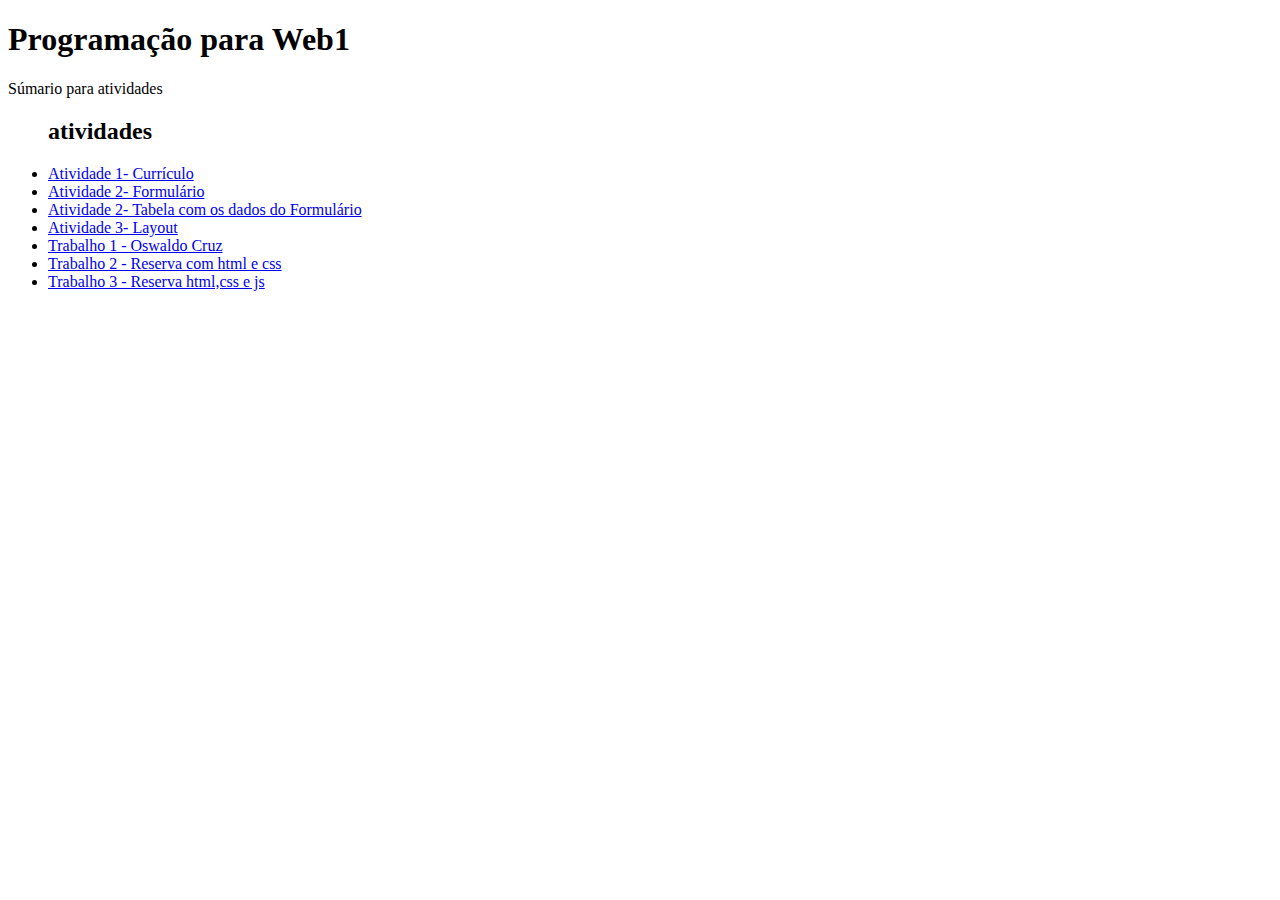
<file: index.html>
<!DOCTYPE html>
<html lang="pt-BR">
<head>
    <meta charset="UTF-8">
    <meta name="viewport" content="width=device-width, initial-scale=1.0">
    <title>Súmario</title>
</head>
<body>
    <h1>Programação para Web1</h1>
    <p>Súmario para atividades</p>

    <ul>
        <h2>atividades</h2>
        <li><a href="Atividade/index.html">Atividade 1- Currículo</a></li>
         <li><a href="Formulario1/index.html">Atividade 2- Formulário</a></li>
        <li><a href="Formulario1/dados.html">Atividade 2- Tabela com os dados do Formulário</a></li>
        <li><a href="Layout01/index.html">Atividade 3- Layout</a></li>
        <li><a href="Trabalho/index.html">Trabalho 1 - Oswaldo Cruz</a></li>
        <li><a href="Trabalho2/index.html">Trabalho 2 - Reserva com html e css</a></li>
        <li><a href="Trabalho3-js/index.html">Trabalho 3 - Reserva html,css e js</a></li>
    </ul>
</body>
</html>
</file>
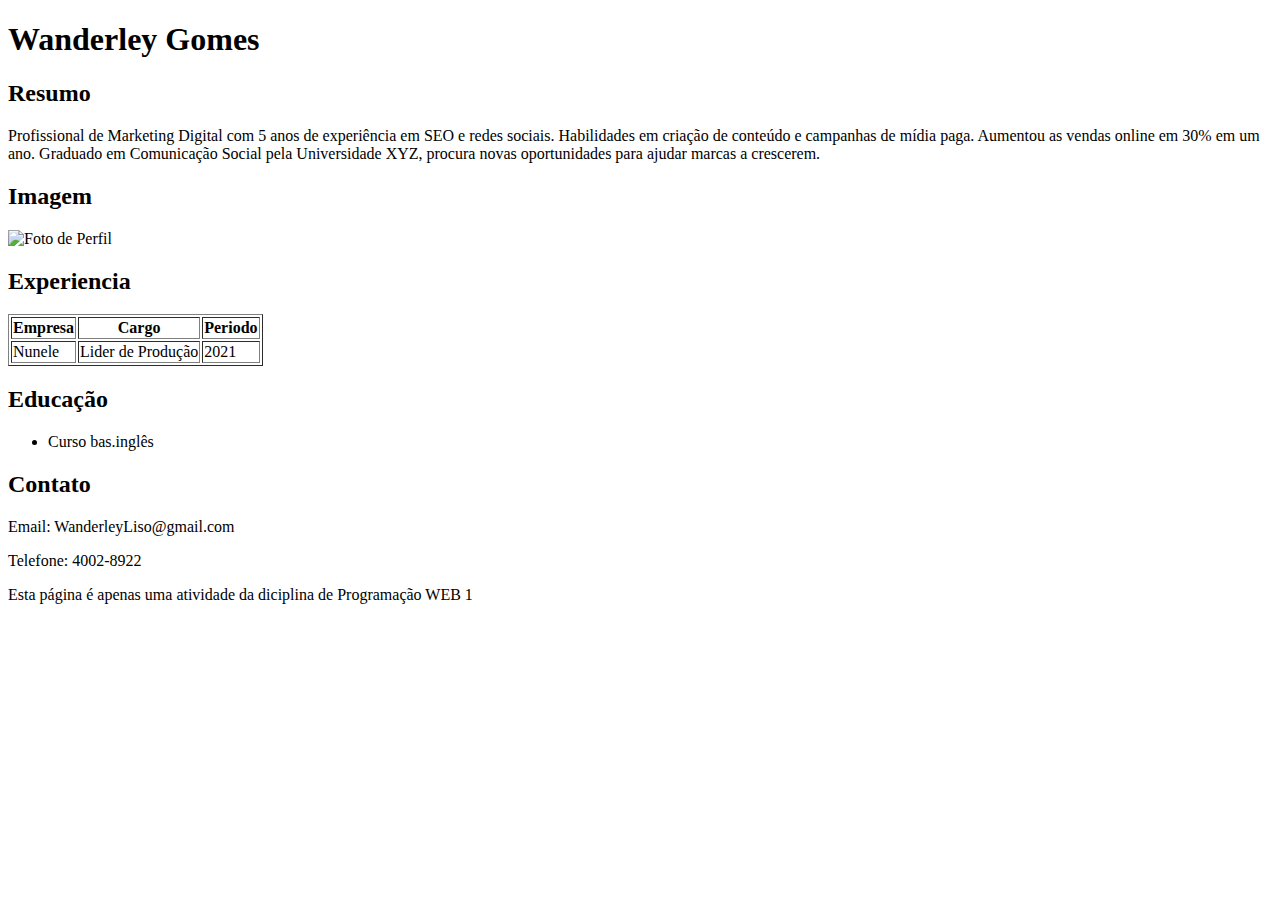
<file: Atividade/index.html>
<!DOCTYPE html>
<html lang="pt-br">
<head>
    <meta charset="UTF-8">
    <meta name="viewport" content="width=device-width, initial-scale=1.0">
    <title>Curriculo</title>
</head>
<body>
    <h1>Wanderley Gomes</h1>
    <h2>Resumo</h2>
    <p>Profissional de Marketing Digital com 5 anos de experiência em SEO e redes sociais. Habilidades em criação de conteúdo e campanhas de mídia paga. Aumentou as vendas online em 30% em um ano. Graduado em Comunicação Social pela Universidade XYZ, procura novas oportunidades para ajudar marcas a crescerem.</p>

    <h2>Imagem</h2>
    <img scr="https://www.google.com/url?sa=i&url=https%3A%2F%2Ftwitter.com%2Flukozuki%2Fstatus%2F1278706362604818438&psig=AOvVaw1ON0QNU9mQmTF1MuourAIl&ust=1729627697581000&source=images&cd=vfe&opi=89978449&ved=0CBQQjRxqFwoTCPC__7GjoIkDFQAAAAAdAAAAABAE"alt="Foto de Perfil">

    <h2>Experiencia</h2>
    <table border="1">
        <tr>
            <th>Empresa</th>
            <th>Cargo</th>
            <th>Periodo</th>
        </tr>
        <tr>
            <td>Nunele</td>
            <td>Lider de Produção</td>
            <td>2021</td>
        </tr>
    </table>

    <h2>Educação</h2>
    <ul>
        <li>Curso bas.inglês</li>
    </ul>
    
    <h2>Contato</h2>
    <p>Email: WanderleyLiso@gmail.com</p>
    <p>Telefone: 4002-8922</p>

    <p>Esta página é apenas uma atividade da diciplina de Programação WEB 1</p>
</body>
</html>
</file>
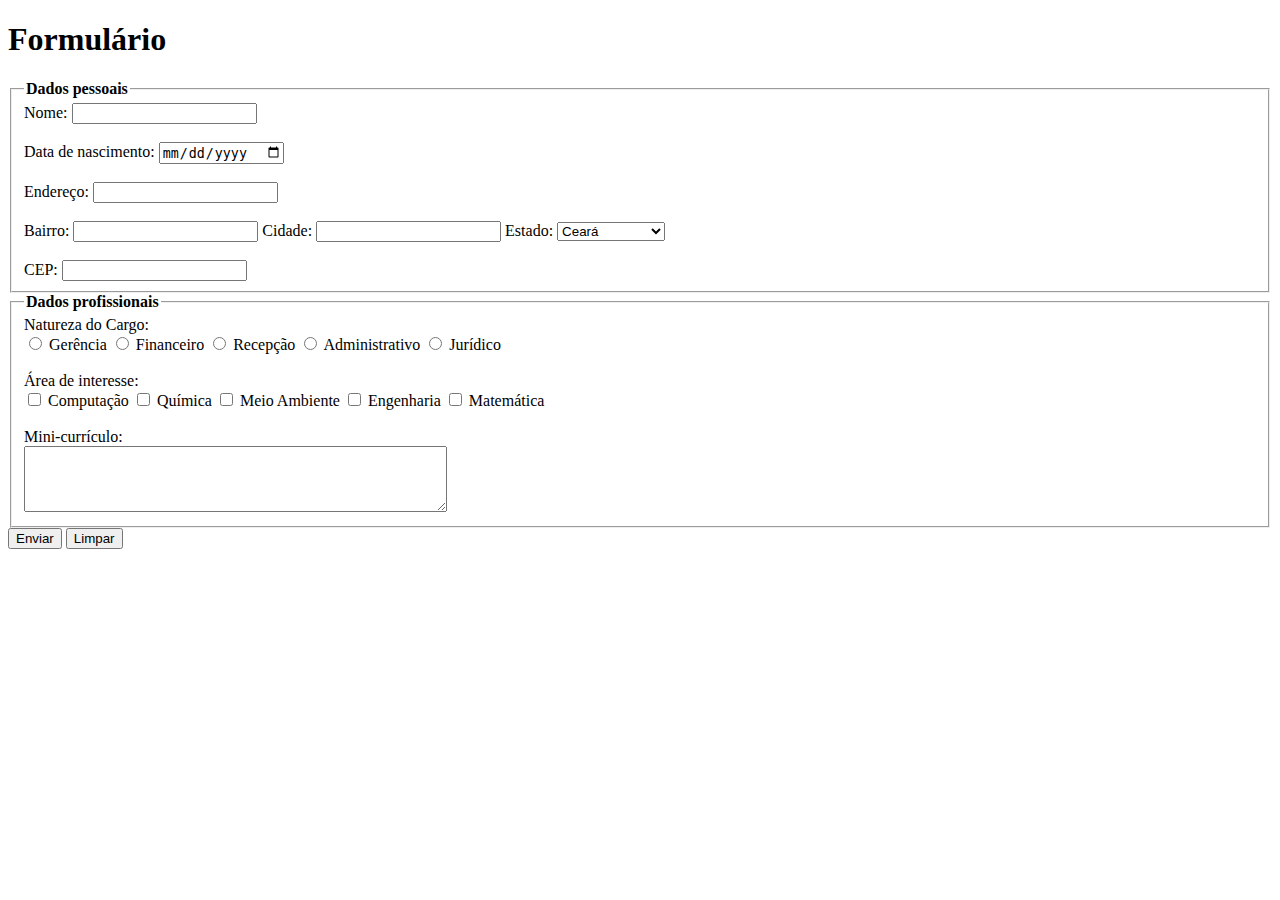
<file: Formulario1/index.html>
<!DOCTYPE html>
<html lang="pt-BR">
<head>
    <meta charset="UTF-8">
    <meta name="viewport" content="width=device-width, initial-scale=1.0">
    <title>Formulário</title>
</head>
<body>
    <h1>Formulário</h1>
    <form>
        
        <fieldset>
            <legend><strong>Dados pessoais</strong></legend>
            <label for="nome">Nome:</label>
            <input type="text" id="nome" name="nome" required><br><br>

            <label for="dataNascimento">Data de nascimento:</label>
            <input type="date" id="dataNascimento" name="dataNascimento"><br><br>

            <label for="endereco">Endereço:</label>
            <input type="text" id="endereco" name="endereco"><br><br>

            <label for="bairro">Bairro:</label>
            <input type="text" id="bairro" name="bairro">

            <label for="cidade">Cidade:</label>
            <input type="text" id="cidade" name="cidade">

            <label for="estado">Estado:</label>
            <select id="estado" name="estado">
                <option value="ce">Ceará</option>
                <option value="sp">São Paulo</option>
                <option value="rj">Rio de Janeiro</option>
               
            </select><br><br>

            <label for="cep">CEP:</label>
            <input type="text" id="cep" name="cep">
        </fieldset>

        <fieldset>
            <legend><strong>Dados profissionais</strong></legend>

            <label>Natureza do Cargo:</label><br>
            <input type="radio" id="gerencia" name="cargo" value="gerencia">
            <label for="gerencia">Gerência</label>

            <input type="radio" id="financeiro" name="cargo" value="financeiro">
            <label for="financeiro">Financeiro</label>

            <input type="radio" id="recepcao" name="cargo" value="recepcao">
            <label for="recepcao">Recepção</label>

            <input type="radio" id="administrativo" name="cargo" value="administrativo">
            <label for="administrativo">Administrativo</label>

            <input type="radio" id="juridico" name="cargo" value="juridico">
            <label for="juridico">Jurídico</label><br><br>

            <label>Área de interesse:</label><br>
            <input type="checkbox" id="computacao" name="interesse" value="computacao">
            <label for="computacao">Computação</label>

            <input type="checkbox" id="quimica" name="interesse" value="quimica">
            <label for="quimica">Química</label>

            <input type="checkbox" id="meioAmbiente" name="interesse" value="meioAmbiente">
            <label for="meioAmbiente">Meio Ambiente</label>

            <input type="checkbox" id="engenharia" name="interesse" value="engenharia">
            <label for="engenharia">Engenharia</label>

            <input type="checkbox" id="matematica" name="interesse" value="matematica">
            <label for="matematica">Matemática</label><br><br>

            <label for="miniCurriculo">Mini-currículo:</label><br>
            <textarea id="miniCurriculo" name="miniCurriculo" rows="4" cols="50"></textarea>
        </fieldset>

        <button type="submit">Enviar</button>
        <button type="reset">Limpar</button>
    </form>
</body>
</html>
</file>
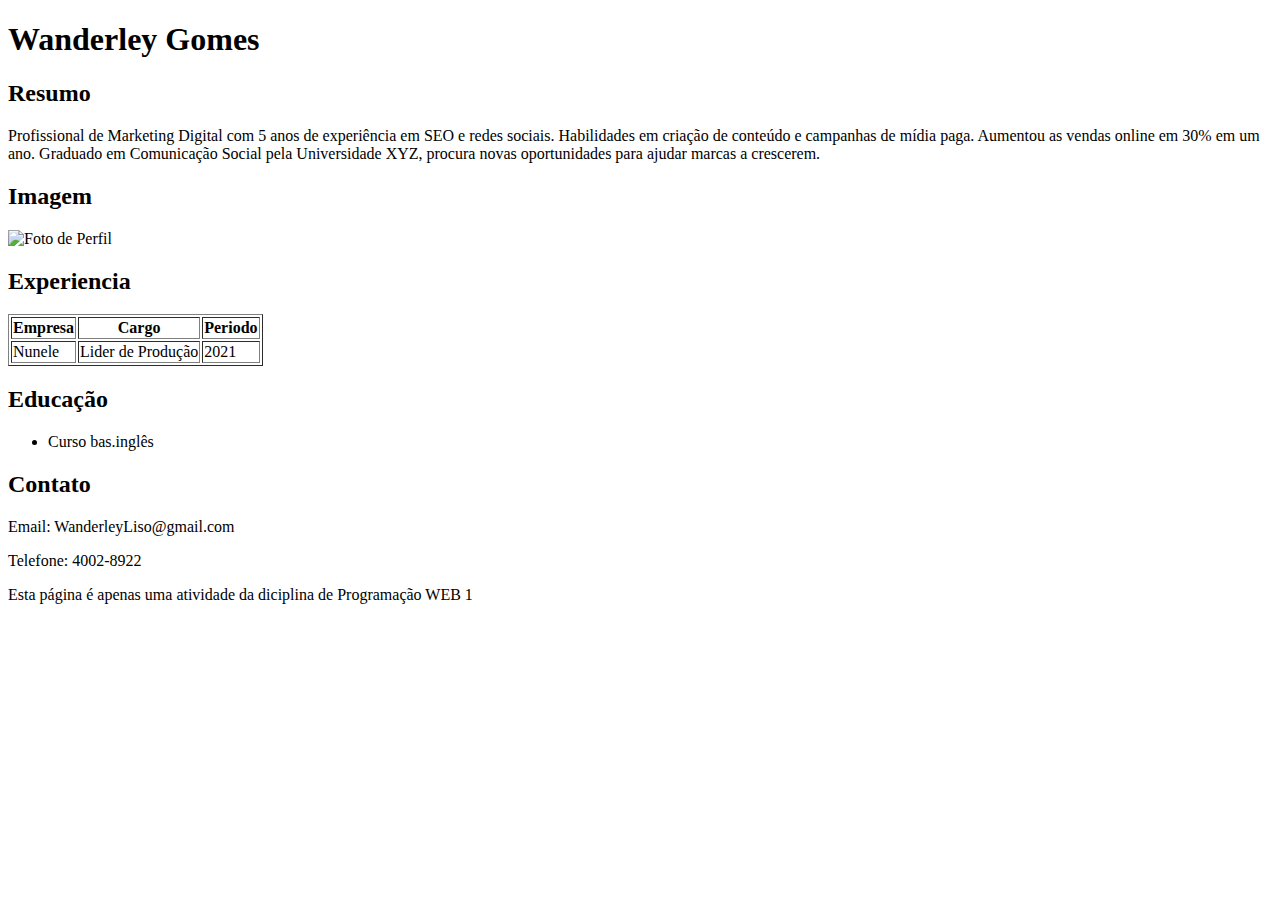
<file: ProjetoTrabalho/index.html>
<!DOCTYPE html>
<html lang="pt-br">
<head>
    <meta charset="UTF-8">
    <meta name="viewport" content="width=device-width, initial-scale=1.0">
    <title>Curriculo</title>
</head>
<body>
    <h1>Wanderley Gomes</h1>
    <h2>Resumo</h2>
    <p>Profissional de Marketing Digital com 5 anos de experiência em SEO e redes sociais. Habilidades em criação de conteúdo e campanhas de mídia paga. Aumentou as vendas online em 30% em um ano. Graduado em Comunicação Social pela Universidade XYZ, procura novas oportunidades para ajudar marcas a crescerem.</p>

    <h2>Imagem</h2>
    <img scr="https://www.google.com/url?sa=i&url=https%3A%2F%2Ftwitter.com%2Flukozuki%2Fstatus%2F1278706362604818438&psig=AOvVaw1ON0QNU9mQmTF1MuourAIl&ust=1729627697581000&source=images&cd=vfe&opi=89978449&ved=0CBQQjRxqFwoTCPC__7GjoIkDFQAAAAAdAAAAABAE"alt="Foto de Perfil">

    <h2>Experiencia</h2>
    <table border="1">
        <tr>
            <th>Empresa</th>
            <th>Cargo</th>
            <th>Periodo</th>
        </tr>
        <tr>
            <td>Nunele</td>
            <td>Lider de Produção</td>
            <td>2021</td>
        </tr>
    </table>

    <h2>Educação</h2>
    <ul>
        <li>Curso bas.inglês</li>
    </ul>
    
    <h2>Contato</h2>
    <p>Email: WanderleyLiso@gmail.com</p>
    <p>Telefone: 4002-8922</p>

    <p>Esta página é apenas uma atividade da diciplina de Programação WEB 1</p>
</body>
</html>
</file>
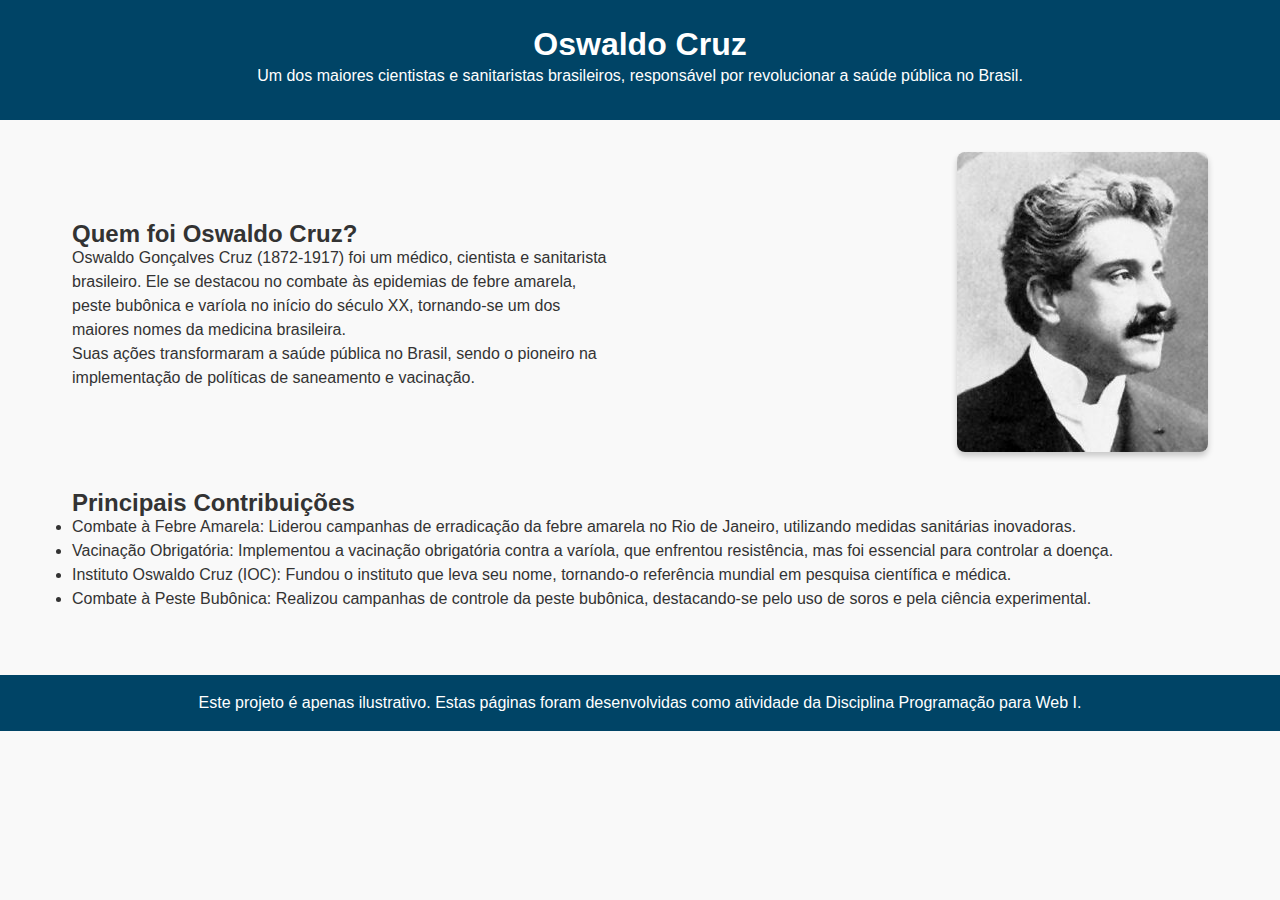
<file: Trabalho/index.html>
<!DOCTYPE html>
<html lang="pt-br">
<head>
    <meta charset="UTF-8">
    <meta name="viewport" content="width=device-width, initial-scale=1.0">
    <title>Oswaldo Cruz</title>
    <link rel="stylesheet" href="css/style.css">
</head>
<body>
    <!-- Cabeçalho -->
    <header>
        <h1>Oswaldo Cruz</h1>
        <p>Um dos maiores cientistas e sanitaristas brasileiros, responsável por revolucionar a saúde pública no Brasil.</p>
    </header>

    <!-- Conteúdo Principal -->
    <main>
        <!-- Perfil -->
        <section class="profile">
            <div class="text">
                <h2>Quem foi Oswaldo Cruz?</h2>
                <p>
                    Oswaldo Gonçalves Cruz (1872-1917) foi um médico, cientista e sanitarista brasileiro. Ele se destacou no combate às epidemias de febre amarela, peste bubônica e varíola no início do século XX, tornando-se um dos maiores nomes da medicina brasileira.
                </p>
                <p>
                    Suas ações transformaram a saúde pública no Brasil, sendo o pioneiro na implementação de políticas de saneamento e vacinação.
                </p>
            </div>
            <div class="image">
                <img src="img/oswaldin.jpg" alt="Oswaldo Cruz">
            </div>
        </section>

        <!-- Contribuições -->
     
        <h2>Principais Contribuições</h2>
            <ul>
                <li>Combate à Febre Amarela: Liderou campanhas de erradicação da febre amarela no Rio de Janeiro, utilizando medidas sanitárias inovadoras.</li>
                <li>Vacinação Obrigatória: Implementou a vacinação obrigatória contra a varíola, que enfrentou resistência, mas foi essencial para controlar a doença.</li>
                <li>Instituto Oswaldo Cruz (IOC): Fundou o instituto que leva seu nome, tornando-o referência mundial em pesquisa científica e médica.</li>
                <li>Combate à Peste Bubônica: Realizou campanhas de controle da peste bubônica, destacando-se pelo uso de soros e pela ciência experimental.</li>
            </ul>
        </section>
    </main>

    <!-- Rodapé -->
    <footer>
        <p>Este projeto é apenas ilustrativo. Estas páginas foram desenvolvidas como atividade da Disciplina Programação para Web I.</p>
    </footer>
</body>
</html>
</file>
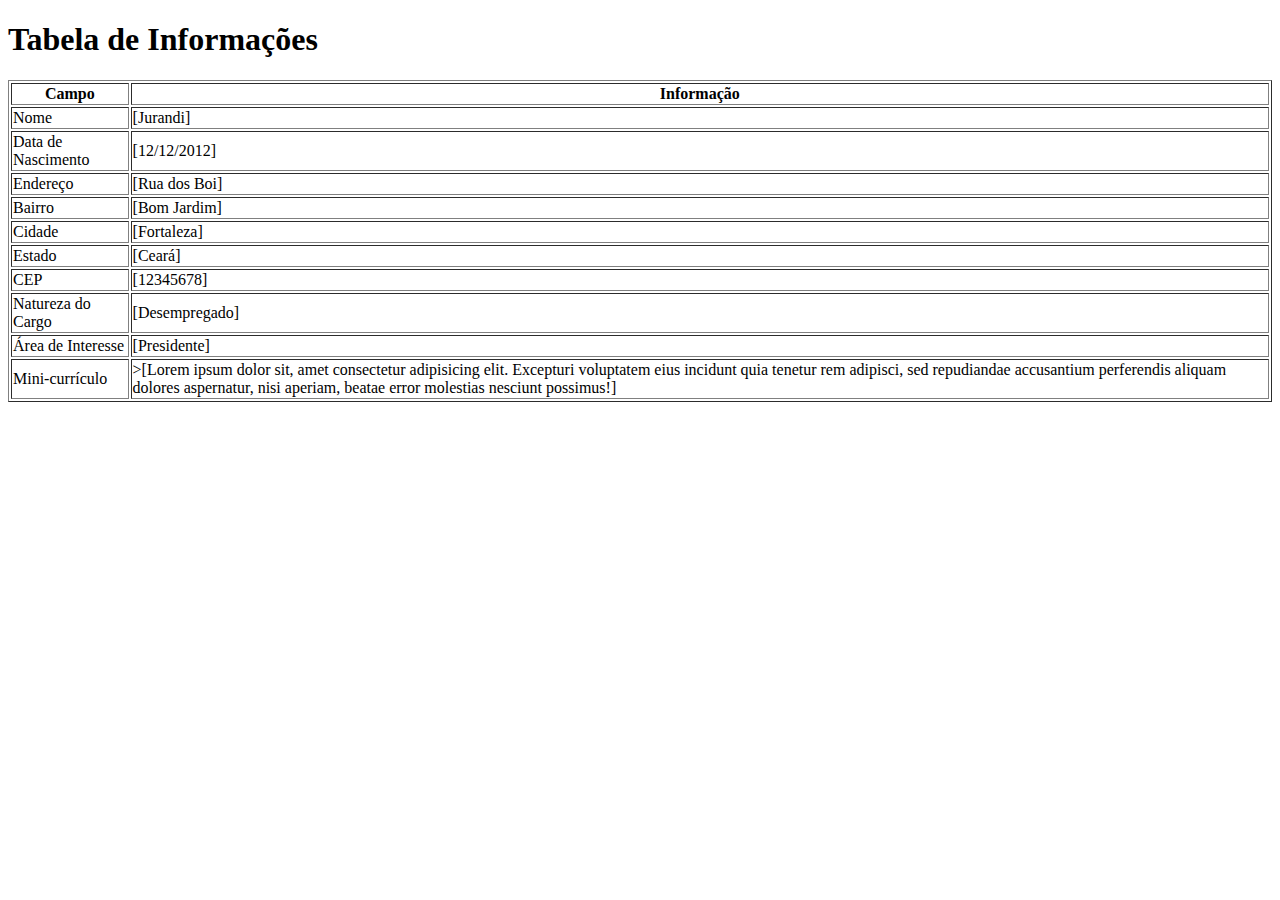
<file: Formulario1/dados.html>
<!DOCTYPE html>
<html lang="pt-BR">
<head>
    <meta charset="UTF-8">
    <meta name="viewport" content="width=device-width, initial-scale=1.0">
    <title>Tabela Simples de Informações</title>
</head>
<body>
    <h1>Tabela de Informações</h1>
    <table border="1">
        <tr>
            <th>Campo</th>
            <th>Informação</th>
        </tr>
        <tr>
            <td>Nome</td>
            <td>[Jurandi]</td>
        </tr>
        <tr>
            <td>Data de Nascimento</td>
            <td>[12/12/2012]</td>
        </tr>
        <tr>
            <td>Endereço</td>
            <td>[Rua dos Boi]</td>
        </tr>
        <tr>
            <td>Bairro</td>
            <td>[Bom Jardim]</td>
        </tr>
        <tr>
            <td>Cidade</td>
            <td>[Fortaleza]</td>
        </tr>
        <tr>
            <td>Estado</td>
            <td>[Ceará]</td>
        </tr>
        <tr>
            <td>CEP</td>
            <td>[12345678]</td>
        </tr>
        <tr>
            <td>Natureza do Cargo</td>
            <td>[Desempregado]</td>
        </tr>
        <tr>
            <td>Área de Interesse</td>
            <td>[Presidente]</td>
        </tr>
        <tr>
            <td>Mini-currículo</td>
            <td>>[Lorem ipsum dolor sit, amet consectetur adipisicing elit. Excepturi voluptatem eius incidunt quia tenetur rem adipisci, sed repudiandae accusantium perferendis aliquam dolores aspernatur, nisi aperiam, beatae error molestias nesciunt possimus!]</td>
        </tr>
    </table>
</body>
</html>
</file>
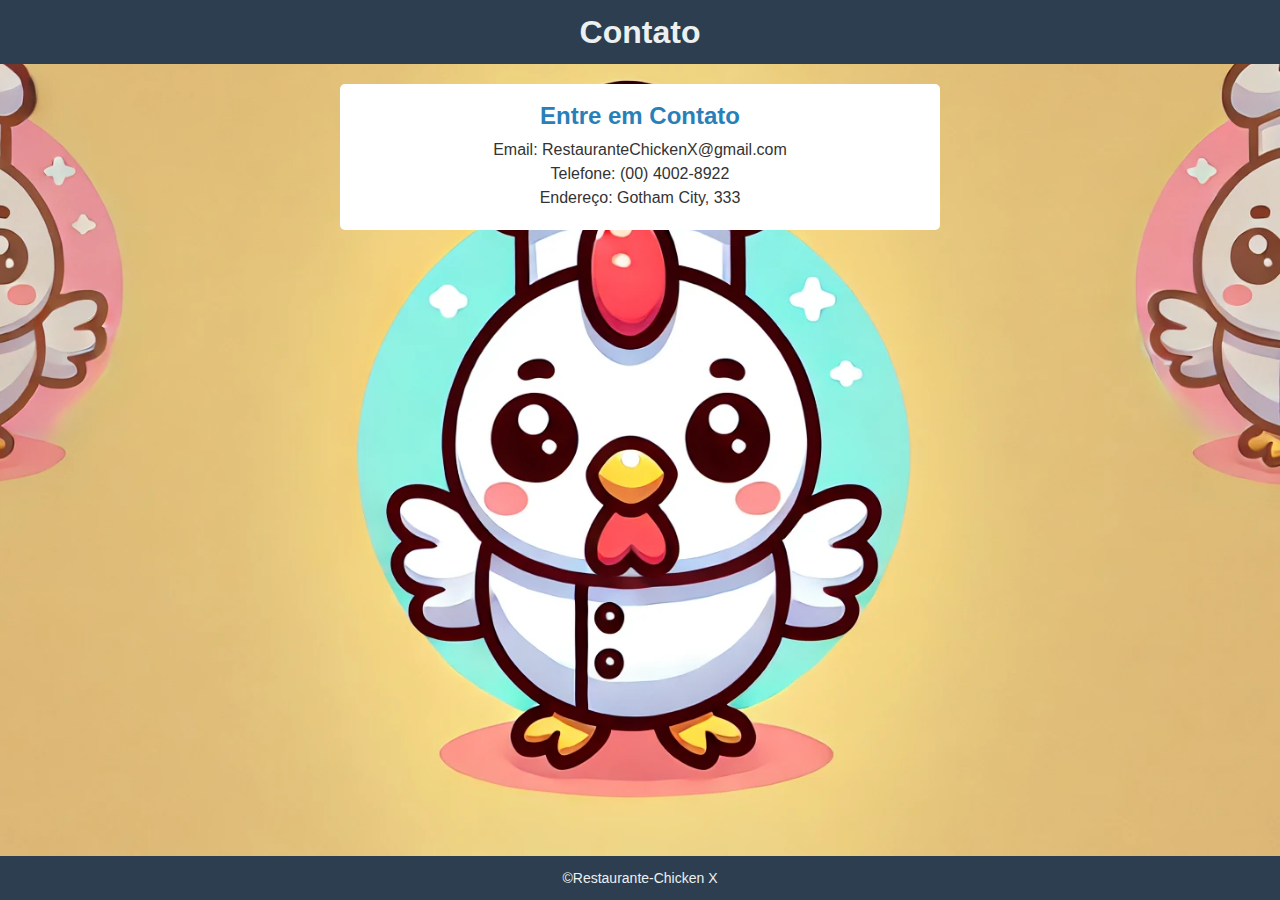
<file: Trabalho2/contato.html>
<!DOCTYPE html>
<html lang="pt-BR">
<head>
    <meta charset="UTF-8">
    <meta name="viewport" content="width=device-width, initial-scale=1.0">
    <title>Restaurante-Chicken X-Contato</title>
    <link rel="stylesheet" href="css/contato.css">
</head>
<body>
    <header>
        <h1>Contato</h1>
    </header>
    <section id="contato">
        <h2>Entre em Contato</h2>
        <p>Email: RestauranteChickenX@gmail.com</p>
        <p>Telefone: (00) 4002-8922</p>
        <p>Endereço: Gotham City, 333</p>
    </section>
    <footer>
        <p>&copy;Restaurante-Chicken X</p>
    </footer>
</body>
</html>
</file>
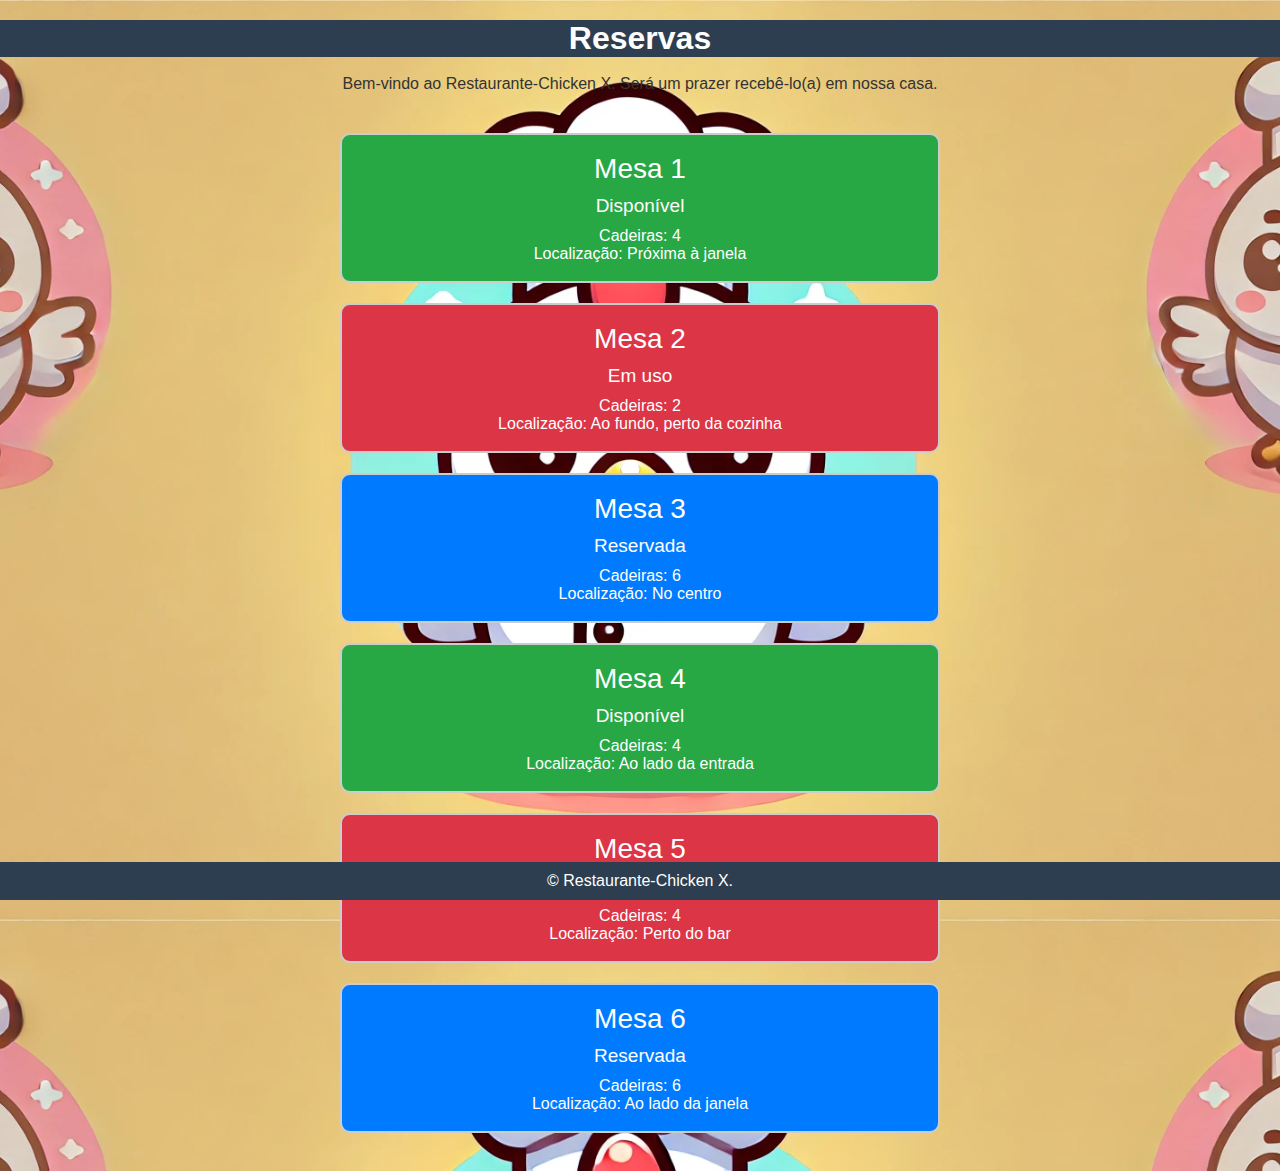
<file: Trabalho2/reservas.html>
<!DOCTYPE html>
<html lang="pt-BR">
<head>
    <meta charset="UTF-8">
    <meta name="viewport" content="width=device-width, initial-scale=1.0">
    <title>Restaurante-Chicken X-Reservas</title>
    <link rel="stylesheet" href="css/reserva.css">
</head>
<body>
    <header>
        <h1>Reservas</h1>
        <br>
        <p>Bem-vindo ao Restaurante-Chicken X. Será um prazer recebê-lo(a) em nossa casa.</p>
    </header>
    
    <main>
        <section class="mesas">
            <!-- Mesa 1 - Disponível -->
            <div class="mesa disponivel">
                <div class="mesa-info">
                    <p class="mesa-numero">Mesa 1</p>
                    <p class="mesa-status">Disponível</p>
                    <p class="mesa-cadeiras">Cadeiras: 4</p>
                    <p class="mesa-localizacao">Localização: Próxima à janela</p>
                </div>
            </div>
            <!-- Mesa 2 - Em uso -->
            <div class="mesa em-uso">
                <div class="mesa-info">
                    <p class="mesa-numero">Mesa 2</p>
                    <p class="mesa-status">Em uso</p>
                    <p class="mesa-cadeiras">Cadeiras: 2</p>
                    <p class="mesa-localizacao">Localização: Ao fundo, perto da cozinha</p>
                </div>
            </div>
            <!-- Mesa 3 - Reservada -->
            <div class="mesa reservada">
                <div class="mesa-info">
                    <p class="mesa-numero">Mesa 3</p>
                    <p class="mesa-status">Reservada</p>
                    <p class="mesa-cadeiras">Cadeiras: 6</p>
                    <p class="mesa-localizacao">Localização: No centro</p>
                </div>
            </div>
            <!-- Mesa 4 - Disponível -->
            <div class="mesa disponivel">
                <div class="mesa-info">
                    <p class="mesa-numero">Mesa 4</p>
                    <p class="mesa-status">Disponível</p>
                    <p class="mesa-cadeiras">Cadeiras: 4</p>
                    <p class="mesa-localizacao">Localização: Ao lado da entrada</p>
                </div>
            </div>
            <!-- Mesa 5 - Em uso -->
            <div class="mesa em-uso">
                <div class="mesa-info">
                    <p class="mesa-numero">Mesa 5</p>
                    <p class="mesa-status">Em uso</p>
                    <p class="mesa-cadeiras">Cadeiras: 4</p>
                    <p class="mesa-localizacao">Localização: Perto do bar</p>
                </div>
            </div>
            <!-- Mesa 6 - Reservada -->
            <div class="mesa reservada">
                <div class="mesa-info">
                    <p class="mesa-numero">Mesa 6</p>
                    <p class="mesa-status">Reservada</p>
                    <p class="mesa-cadeiras">Cadeiras: 6</p>
                    <p class="mesa-localizacao">Localização: Ao lado da janela</p>
                </div>
            </div>
        </section>
    </main>
    <br>
    
    <footer>
        <p>&copy; Restaurante-Chicken X.</p>
    </footer>

</body>
</html>
</file>
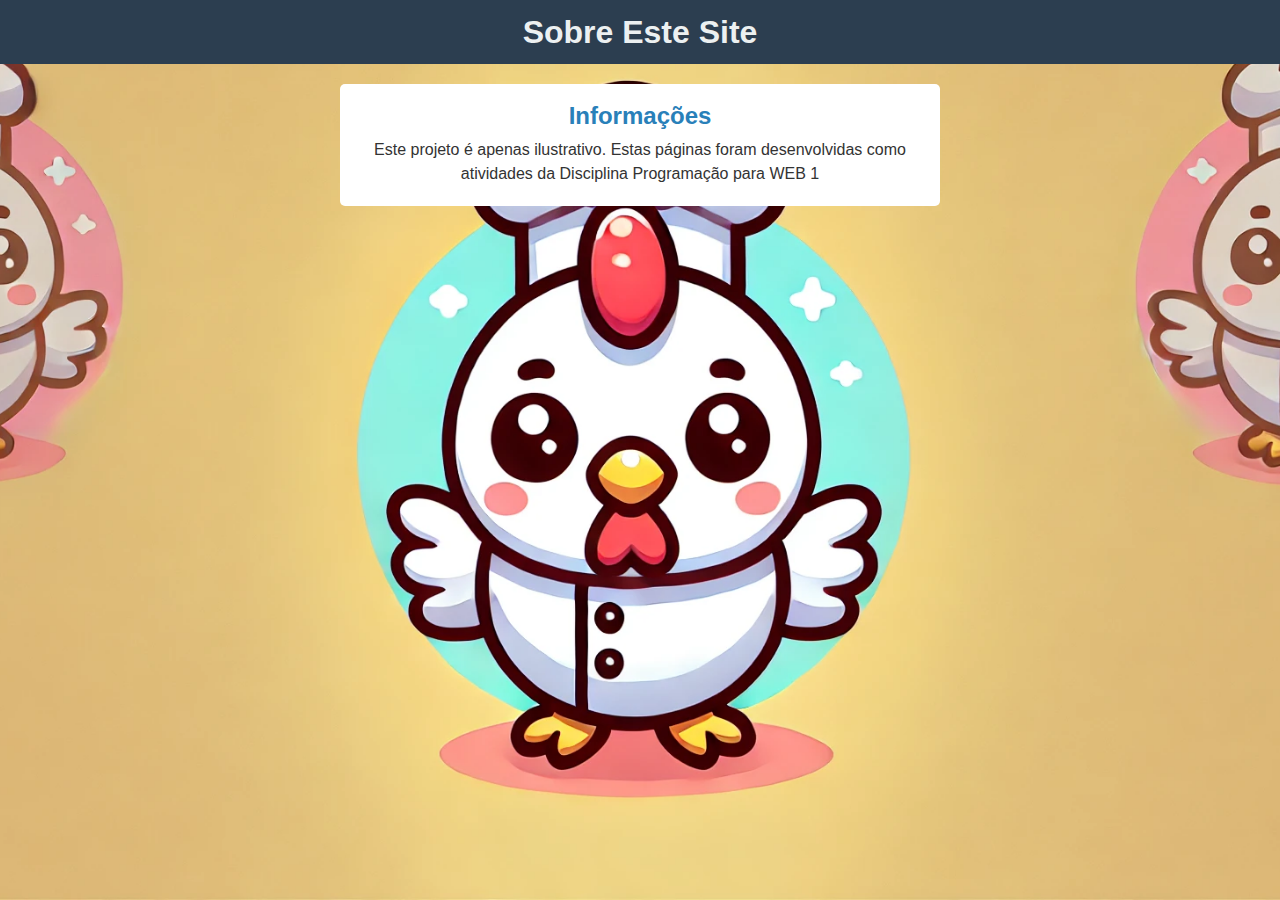
<file: Trabalho2/sobre.html>
<!DOCTYPE html>
<html lang="pt-BR">
<head>
    <meta charset="UTF-8">
    <meta name="viewport" content="width=device-width, initial-scale=1.0">
    <title>Restaurante-Chicken X-Sobre</title>
    <link rel="stylesheet" href="css/sobre.css">
</head>
<body>
    <header>
        <h1>Sobre Este Site</h1>
    </header>
    <section id="sobre">
        <h2>Informações</h2>
        <p>Este projeto é apenas ilustrativo. Estas páginas foram desenvolvidas como atividades da Disciplina Programação para WEB 1 </p>
</body>
</html>
</file>
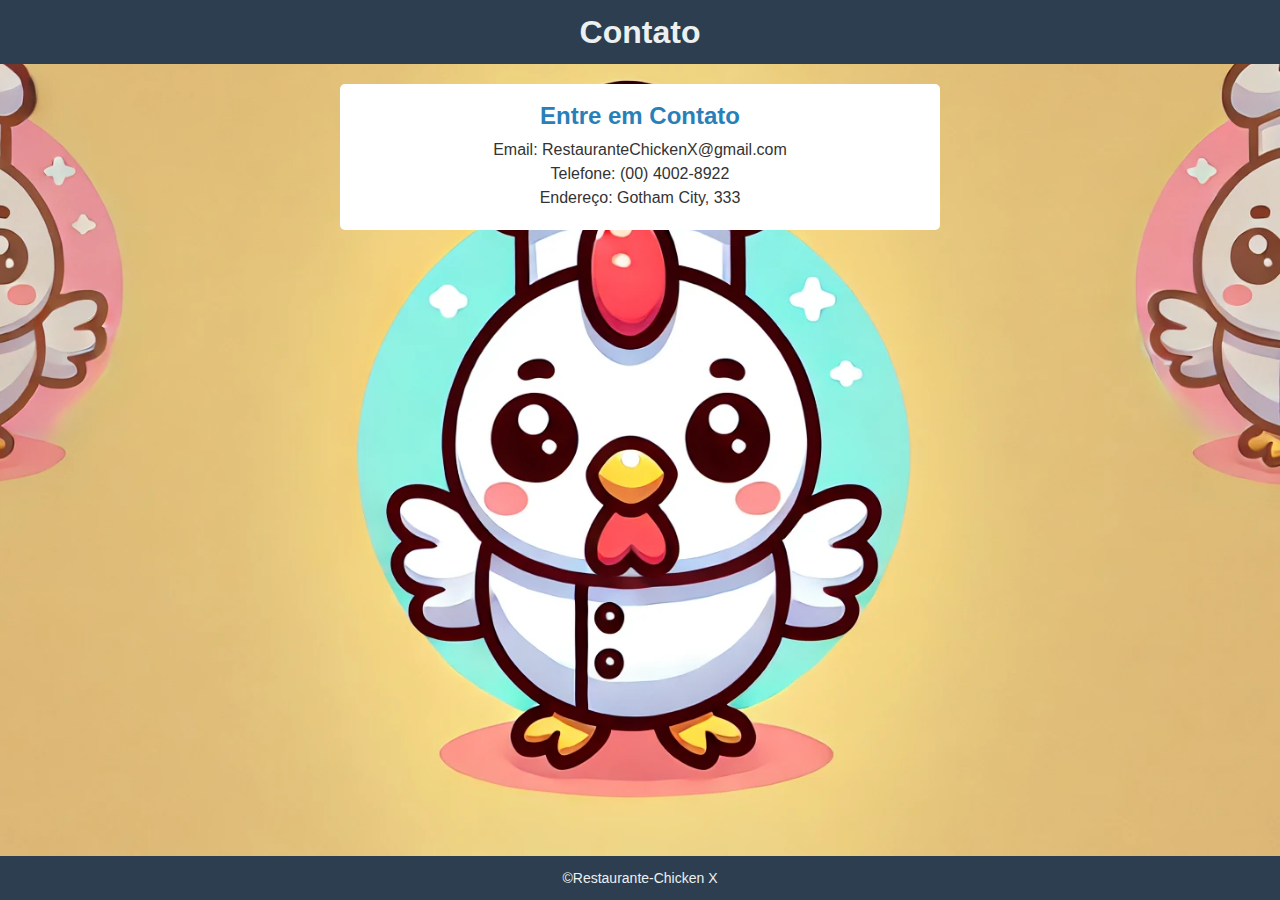
<file: Trabalho3-js/contato.html>
<!DOCTYPE html>
<html lang="pt-BR">
<head>
    <meta charset="UTF-8">
    <meta name="viewport" content="width=device-width, initial-scale=1.0">
    <title>Restaurante-Chicken X-Contato</title>
    <link rel="stylesheet" href="css/contato.css">
</head>
<body>
    <header>
        <h1>Contato</h1>
    </header>
    <section id="contato">
        <h2>Entre em Contato</h2>
        <p>Email: RestauranteChickenX@gmail.com</p>
        <p>Telefone: (00) 4002-8922</p>
        <p>Endereço: Gotham City, 333</p>
    </section>
    <footer>
        <p>&copy;Restaurante-Chicken X</p>
    </footer>
</body>
</html>
</file>
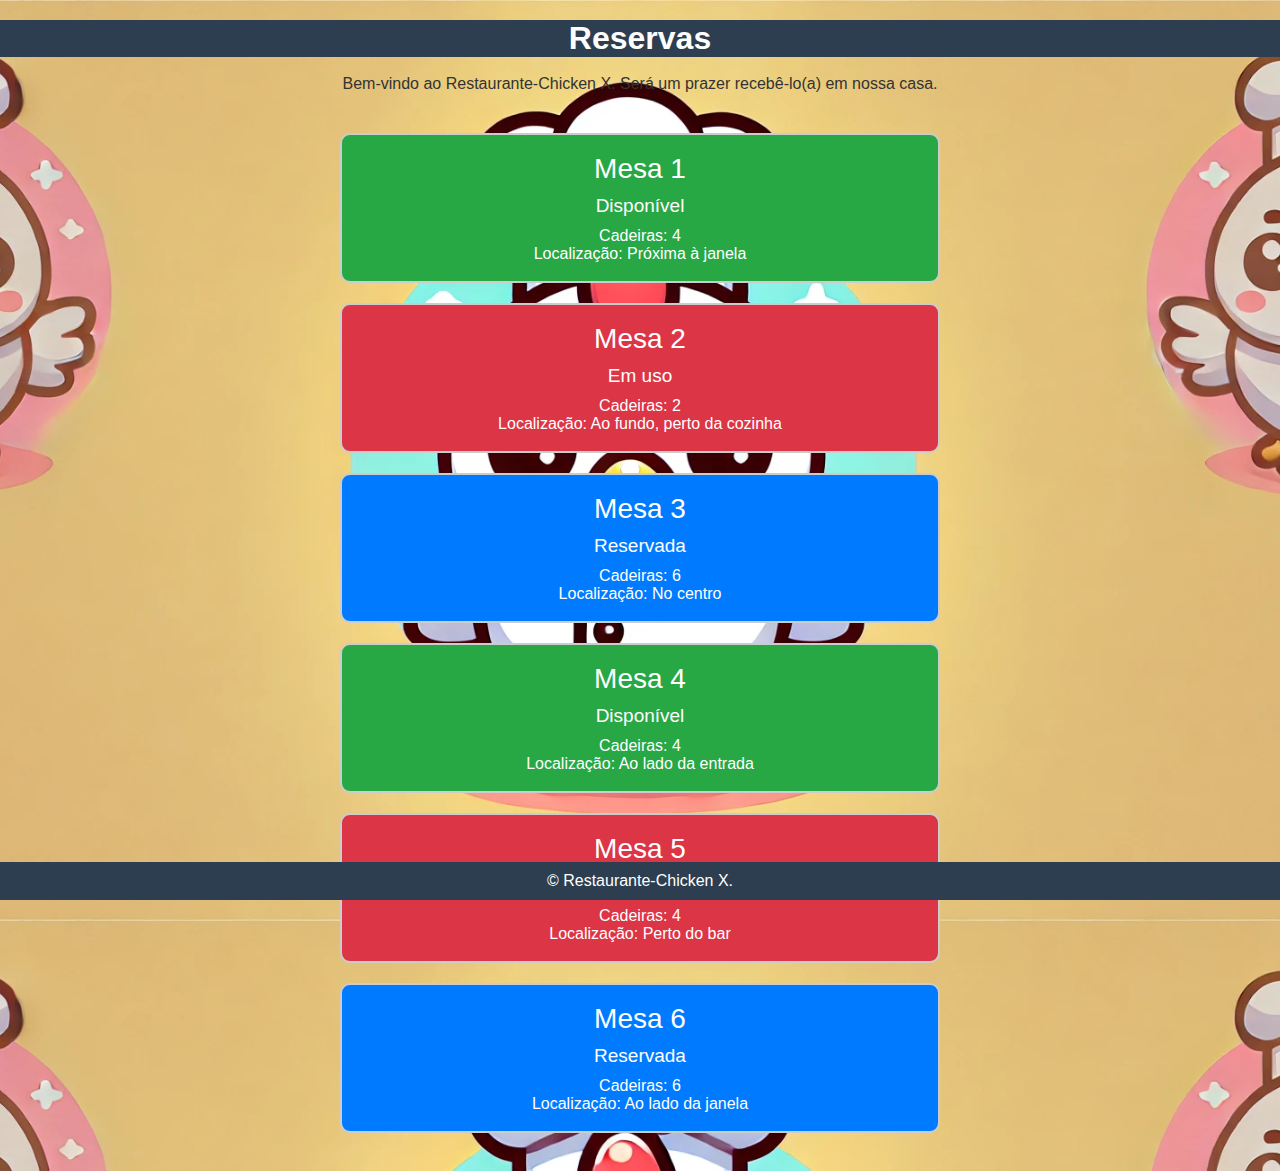
<file: Trabalho3-js/reservas.html>
<!DOCTYPE html>
<html lang="pt-BR">
<head>
    <meta charset="UTF-8">
    <meta name="viewport" content="width=device-width, initial-scale=1.0">
    <title>Restaurante-Chicken X-Reservas</title>
    <link rel="stylesheet" href="css/reserva.css">
</head>
<body>
    <header>
        <h1>Reservas</h1>
        <br>
        <p>Bem-vindo ao Restaurante-Chicken X. Será um prazer recebê-lo(a) em nossa casa.</p>
    </header>
    
    <main>
        <section class="mesas">
            <!-- Mesa 1 - Disponível -->
            <div class="mesa disponivel">
                <div class="mesa-info">
                    <p class="mesa-numero">Mesa 1</p>
                    <p class="mesa-status">Disponível</p>
                    <p class="mesa-cadeiras">Cadeiras: 4</p>
                    <p class="mesa-localizacao">Localização: Próxima à janela</p>
                </div>
            </div>
            <!-- Mesa 2 - Em uso -->
            <div class="mesa em-uso">
                <div class="mesa-info">
                    <p class="mesa-numero">Mesa 2</p>
                    <p class="mesa-status">Em uso</p>
                    <p class="mesa-cadeiras">Cadeiras: 2</p>
                    <p class="mesa-localizacao">Localização: Ao fundo, perto da cozinha</p>
                </div>
            </div>
            <!-- Mesa 3 - Reservada -->
            <div class="mesa reservada">
                <div class="mesa-info">
                    <p class="mesa-numero">Mesa 3</p>
                    <p class="mesa-status">Reservada</p>
                    <p class="mesa-cadeiras">Cadeiras: 6</p>
                    <p class="mesa-localizacao">Localização: No centro</p>
                </div>
            </div>
            <!-- Mesa 4 - Disponível -->
            <div class="mesa disponivel">
                <div class="mesa-info">
                    <p class="mesa-numero">Mesa 4</p>
                    <p class="mesa-status">Disponível</p>
                    <p class="mesa-cadeiras">Cadeiras: 4</p>
                    <p class="mesa-localizacao">Localização: Ao lado da entrada</p>
                </div>
            </div>
            <!-- Mesa 5 - Em uso -->
            <div class="mesa em-uso">
                <div class="mesa-info">
                    <p class="mesa-numero">Mesa 5</p>
                    <p class="mesa-status">Em uso</p>
                    <p class="mesa-cadeiras">Cadeiras: 4</p>
                    <p class="mesa-localizacao">Localização: Perto do bar</p>
                </div>
            </div>
            <!-- Mesa 6 - Reservada -->
            <div class="mesa reservada">
                <div class="mesa-info">
                    <p class="mesa-numero">Mesa 6</p>
                    <p class="mesa-status">Reservada</p>
                    <p class="mesa-cadeiras">Cadeiras: 6</p>
                    <p class="mesa-localizacao">Localização: Ao lado da janela</p>
                </div>
            </div>
        </section>
    </main>
    <br>
    
    <footer>
        <p>&copy; Restaurante-Chicken X.</p>
    </footer>

    <script src="js/reserva.js"></script>
    
</body>
</html>
</file>
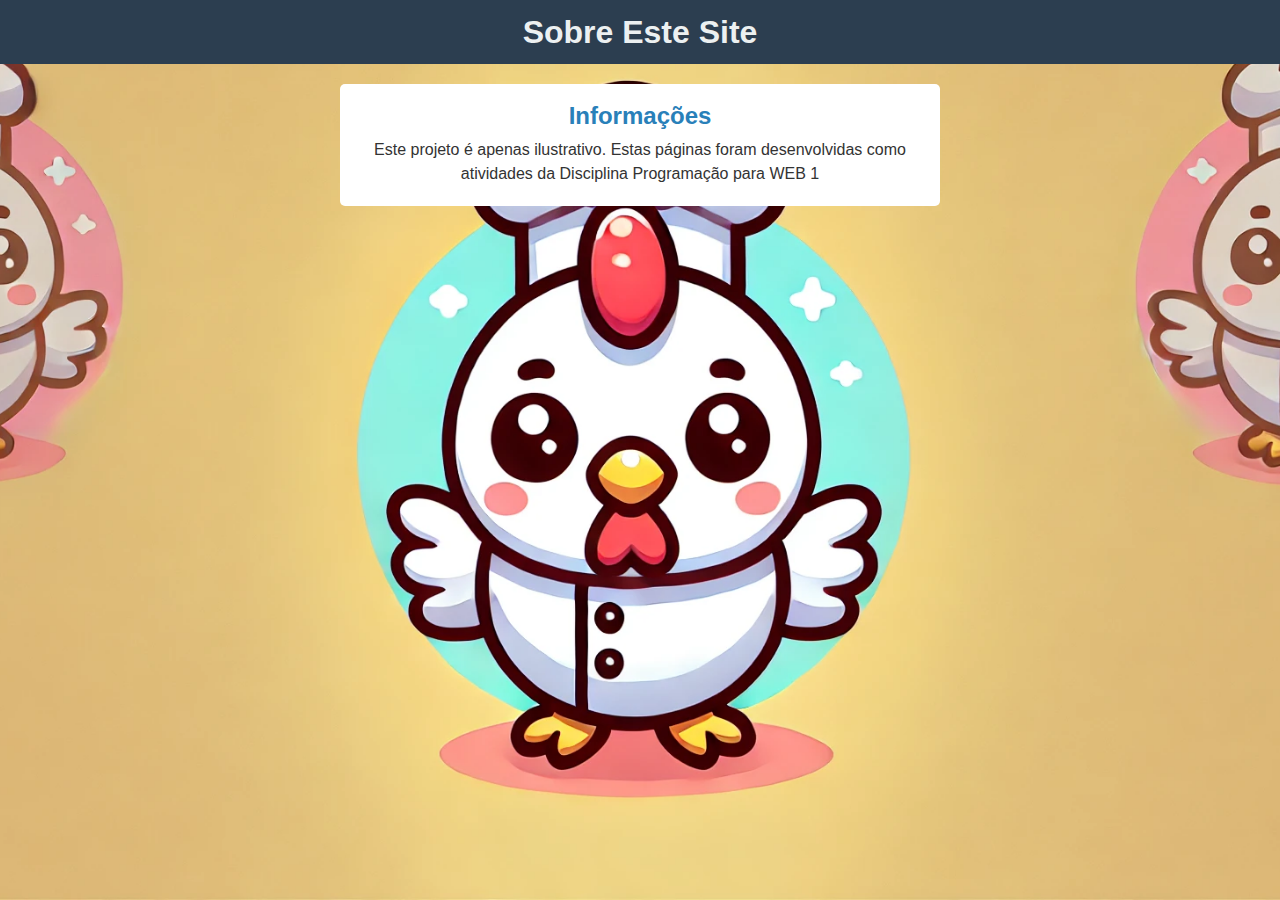
<file: Trabalho3-js/sobre.html>
<!DOCTYPE html>
<html lang="pt-BR">
<head>
    <meta charset="UTF-8">
    <meta name="viewport" content="width=device-width, initial-scale=1.0">
    <title>Restaurante-Chicken X-Sobre</title>
    <link rel="stylesheet" href="css/sobre.css">
</head>
<body>
    <header>
        <h1>Sobre Este Site</h1>
    </header>
    <section id="sobre">
        <h2>Informações</h2>
        <p>Este projeto é apenas ilustrativo. Estas páginas foram desenvolvidas como atividades da Disciplina Programação para WEB 1 </p>
</body>
</html>
</file>
<file: Trabalho/css/style.css>
* {
    margin: 0;
    padding: 0;
    box-sizing: border-box;
}

body {
    font-family: Arial, sans-serif;
    font-size: 16px;
    line-height: 24px;
    color: #333;
    background-color: #f9f9f9;
    display: flex;
    flex-direction: column;
    min-height: 200px;
}

/* Cabeçalho */
header {
    background-color: #004466;
    color: #fff;
    text-align: center;
    padding: 32px 16px; 
}

header h1 {
    margin-bottom: 8px; 
}

/* Conteúdo Principal */
main {
    padding: 32px; 
    max-width: 1200px;
    margin: 0 auto;
    width: 100%; 
}

/* oswaldin */
.profile {
    display: flex;
    align-items: center;
    justify-content: space-between;
    margin-bottom: 32px; 
}

.profile .text {
    width: 50%; 
    padding-right: 32px; 
}

.profile .image img {
    width: 100%;
    max-width: 300px;
    border-radius: 8px;
    box-shadow: 0 4px 6px rgba(0, 0, 0, 0.2);
}

/* Rodapé */
footer {
    background-color: #004466;
    color: #fff;
    text-align: center;
    padding: 16px 0; 
    margin-top: 32px; 
}
</file>
<file: Trabalho2/css/contato.css>
* {
    margin: 0;
    padding: 0;
    box-sizing: border-box;
}

body {
    font-family: Arial, sans-serif;
    color: #333333;
    text-align: center;
    line-height: 24px;
    background-image: url(../img/Fango.png);
    background-position: center; 
    background-repeat: no-repeat; 
    background-size: cover; 
    height: 100vh;
}

header {
    background-color: #2c3e50;
    color: #ecf0f1;
    padding: 20px 10px;
}

header h1 {
    font-size: 32px;
}

section {
    padding: 20px;
    background: #ffffff;
    margin: 20px auto;
    width: 900px;
    max-width: 600px;
    border-radius: 5px;
}

h2 {
    color: #2980b9;
    margin-bottom: 10px;
    font-size: 24px;
}

footer {
    background-color: #2c3e50;
    color: #ecf0f1;
    padding: 10px 0px;
    position: fixed;
    width: 100%;
    bottom: 0px;
    font-size: 14px;
}
</file>
<file: Trabalho2/css/reserva.css>
* {
    margin: 0;
    padding: 0;
    box-sizing: border-box;
}

body {
    font-family: Arial, sans-serif;
    color: #333;
    background-image: url(../img/Fango.png);
    background-position: center; 
    background-repeat: repeat; 
    background-size: cover; 
    height: 100vh;
}

header {
    text-align: center;
    margin: 20px 0;
}

h1 {
    font-size: 32px;
    color: #fdfdfd;
    background-color: #2c3e50;
}

main {
    padding: 20px;
}

.mesas {
    display: flex;
    flex-direction: column;
    gap: 20px; /* Espaço entre as mesas */
}

.mesa {
    width: 100%;
    max-width: 600px; 
    height: 150px;
    border-radius: 10px;
    display: flex;
    justify-content: center;
    align-items: center;
    padding: 10px;
    transition: background-color 0.3s;
    cursor: pointer;
    border: 2px solid #ccc;
    margin: auto; 
}

.mesa-info {
    text-align: center;
    color: white;
}

.mesa-numero {
    font-size: 28px;
    margin-bottom: 10px;
}

.mesa-status {
    font-size: 19px;
    margin-bottom: 10px;
}

.mesa-cadeiras,
.mesa-localizacao {
    font-size: 16px;
}

/* mesa disponível */
.mesa.disponivel {
    background-color: #28a745;
}

/* mesa em uso */
.mesa.em-uso {
    background-color: #dc3545;
}

/* mesa reservada */
.mesa.reservada {
    background-color: #007bff; 
}

/* Efeito do mouse sobre as mesas */
.mesa:hover {
    opacity: 0.8;
}

/* Rodapé */
footer {
    text-align: center;
    padding: 10px;
    background-color: #2c3e50;
    color: white;
    position: fixed;
    bottom: 0;
    width: 100%;
}
</file>
<file: Trabalho2/css/sobre.css>
* {
    margin: 0;
    padding: 0;
    box-sizing: border-box;
}

body {
    font-family: Arial, sans-serif;
    color: #333333;
    text-align: center;
    line-height: 24px;
    background-image: url(../img/Fango.png);
    background-position: center; 
    background-repeat: no-repeat; 
    background-size: cover; 
    height: 100vh;
}

header {
    background-color: #2c3e50;
    color: #ecf0f1;
    padding: 20px 10px;
}

header h1 {
    font-size: 32px;
}

section {
    padding: 20px;
    background: #ffffff;
    margin: 20px auto;
    width: 900px;
    max-width: 600px;
    border-radius: 5px;
}

h2 {
    color: #2980b9;
    margin-bottom: 10px;
    font-size: 24px;
}
</file>
<file: Trabalho3-js/css/contato.css>
* {
    margin: 0;
    padding: 0;
    box-sizing: border-box;
}

body {
    font-family: Arial, sans-serif;
    color: #333333;
    text-align: center;
    line-height: 24px;
    background-image: url(../img/Fango.png);
    background-position: center; 
    background-repeat: no-repeat; 
    background-size: cover; 
    height: 100vh;
}

header {
    background-color: #2c3e50;
    color: #ecf0f1;
    padding: 20px 10px;
}

header h1 {
    font-size: 32px;
}

section {
    padding: 20px;
    background: #ffffff;
    margin: 20px auto;
    width: 900px;
    max-width: 600px;
    border-radius: 5px;
}

h2 {
    color: #2980b9;
    margin-bottom: 10px;
    font-size: 24px;
}

footer {
    background-color: #2c3e50;
    color: #ecf0f1;
    padding: 10px 0px;
    position: fixed;
    width: 100%;
    bottom: 0px;
    font-size: 14px;
}
</file>
<file: Trabalho3-js/css/reserva.css>
* {
    margin: 0;
    padding: 0;
    box-sizing: border-box;
}

body {
    font-family: Arial, sans-serif;
    color: #333;
    background-image: url(../img/Fango.png);
    background-position: center; 
    background-repeat: repeat; 
    background-size: cover; 
    height: 100vh;
}

header {
    text-align: center;
    margin: 20px 0;
}

h1 {
    font-size: 32px;
    color: #fdfdfd;
    background-color: #2c3e50;
}

main {
    padding: 20px;
}

.mesas {
    display: flex;
    flex-direction: column;
    gap: 20px; /* Espaço entre as mesas */
}

.mesa {
    width: 100%;
    max-width: 600px; 
    height: 150px;
    border-radius: 10px;
    display: flex;
    justify-content: center;
    align-items: center;
    padding: 10px;
    transition: background-color 0.3s;
    cursor: pointer;
    border: 2px solid #ccc;
    margin: auto; 
}

.mesa-info {
    text-align: center;
    color: white;
}

.mesa-numero {
    font-size: 28px;
    margin-bottom: 10px;
}

.mesa-status {
    font-size: 19px;
    margin-bottom: 10px;
}

.mesa-cadeiras,
.mesa-localizacao {
    font-size: 16px;
}

/* mesa disponível */
.mesa.disponivel {
    background-color: #28a745;
}

/* mesa em uso */
.mesa.em-uso {
    background-color: #dc3545;
}

/* mesa reservada */
.mesa.reservada {
    background-color: #007bff; 
}

/* Efeito do mouse sobre as mesas */
.mesa:hover {
    opacity: 0.8;
}

/* Rodapé */
footer {
    text-align: center;
    padding: 10px;
    background-color: #2c3e50;
    color: white;
    position: fixed;
    bottom: 0;
    width: 100%;
}
</file>
<file: Trabalho3-js/css/sobre.css>
* {
    margin: 0;
    padding: 0;
    box-sizing: border-box;
}

body {
    font-family: Arial, sans-serif;
    color: #333333;
    text-align: center;
    line-height: 24px;
    background-image: url(../img/Fango.png);
    background-position: center; 
    background-repeat: no-repeat; 
    background-size: cover; 
    height: 100vh;
}

header {
    background-color: #2c3e50;
    color: #ecf0f1;
    padding: 20px 10px;
}

header h1 {
    font-size: 32px;
}

section {
    padding: 20px;
    background: #ffffff;
    margin: 20px auto;
    width: 900px;
    max-width: 600px;
    border-radius: 5px;
}

h2 {
    color: #2980b9;
    margin-bottom: 10px;
    font-size: 24px;
}
</file>
